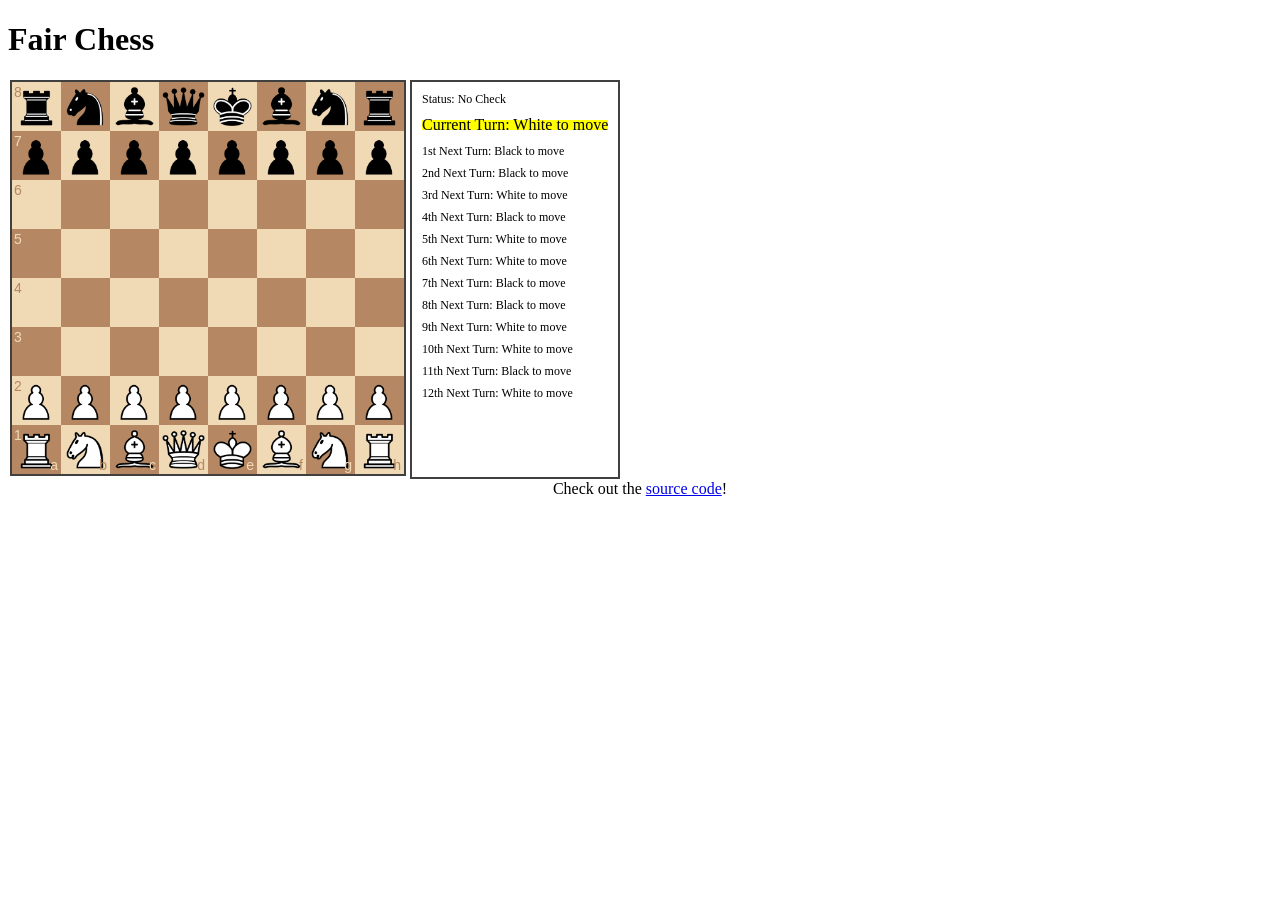
<file: FairChess/index.html>
<!DOCTYPE html>
<html>
  <head>
    <meta charset="utf-8">
    <link rel="stylesheet" type"text/css" href="css/chessboardjs/chessboard-0.3.0.min.css">
    <link rel="stylesheet" type"text/css" href="css/style.css">
  </head>
  <body>
    <div class="page-wrap">
      <h1>Fair Chess</h1>
      <div id="board" style="width: 400px"></div>
    </div>
		<div class="turns-text">
			<p>Status: <span id="message"></span></p>
      <p id ="current">Current Turn: <span id="message0"></span></p>
			<p>1st Next Turn: <span id="message1"></span></p>
			<p>2nd Next Turn: <span id="message2"></span></p>
			<p>3rd Next Turn: <span id="message3"></span></p>
			<p>4th Next Turn: <span id="message4"></span></p>
			<p>5th Next Turn: <span id="message5"></span></p>
			<p>6th Next Turn: <span id="message6"></span></p>
			<p>7th Next Turn: <span id="message7"></span></p>
			<p>8th Next Turn: <span id="message8"></span></p>
			<p>9th Next Turn: <span id="message9"></span></p>
			<p>10th Next Turn: <span id="message10"></span></p>
			<p>11th Next Turn: <span id="message11"></span></p>
			<p>12th Next Turn: <span id="message12"></span></p>
    </div>
    <div class="site-footer">
      Check out the <a href="https://github.com/akiraheid/FairChess">source code</a>!
    </div>
    <script type="text/javascript" src="js/jquery/jquery-2.2.1.min.js"></script>
    <script type="text/javascript" src="js/chessboardjs/chessboard-0.3.0.min.js"></script>
    <script type="text/javascript" src="js/chessjs/chess.min.js"></script>
    <script type="text/javascript" src="js/gameLogic.js"></script>
  </body>
</html>
</file>
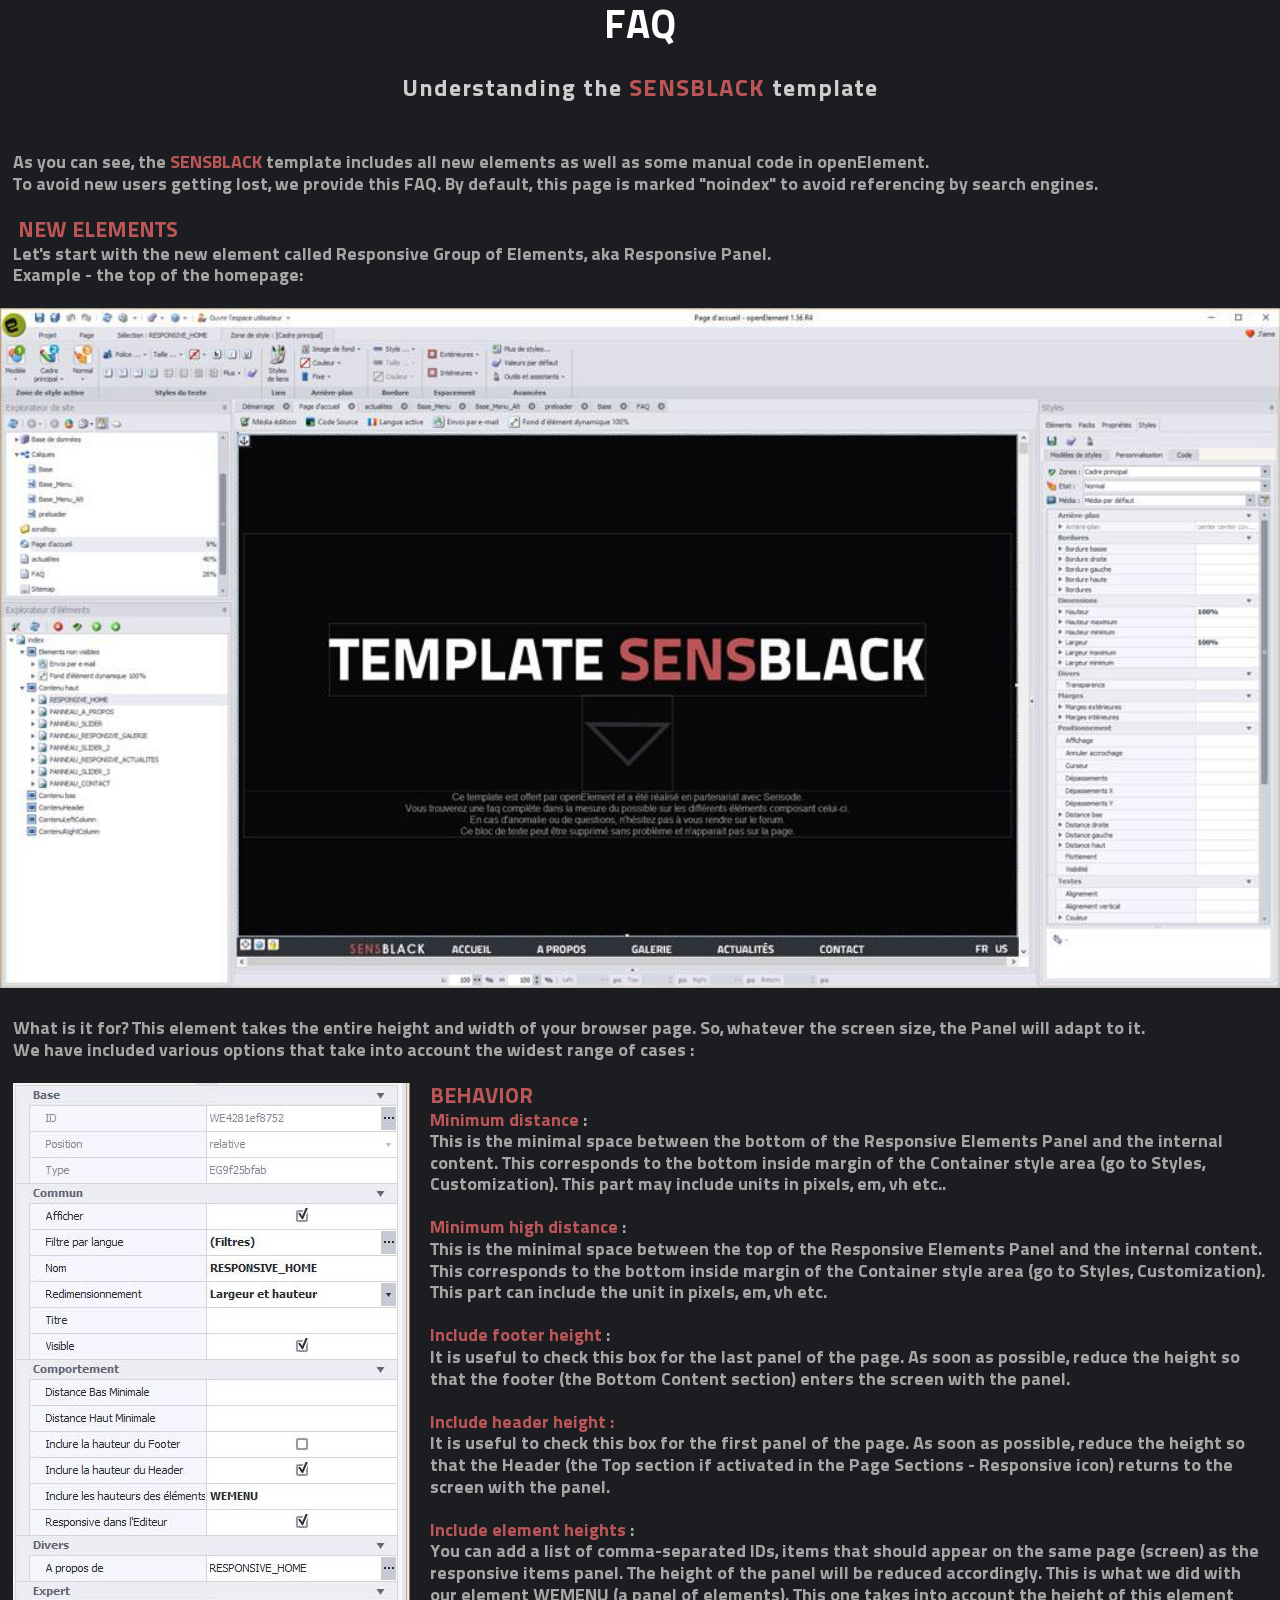
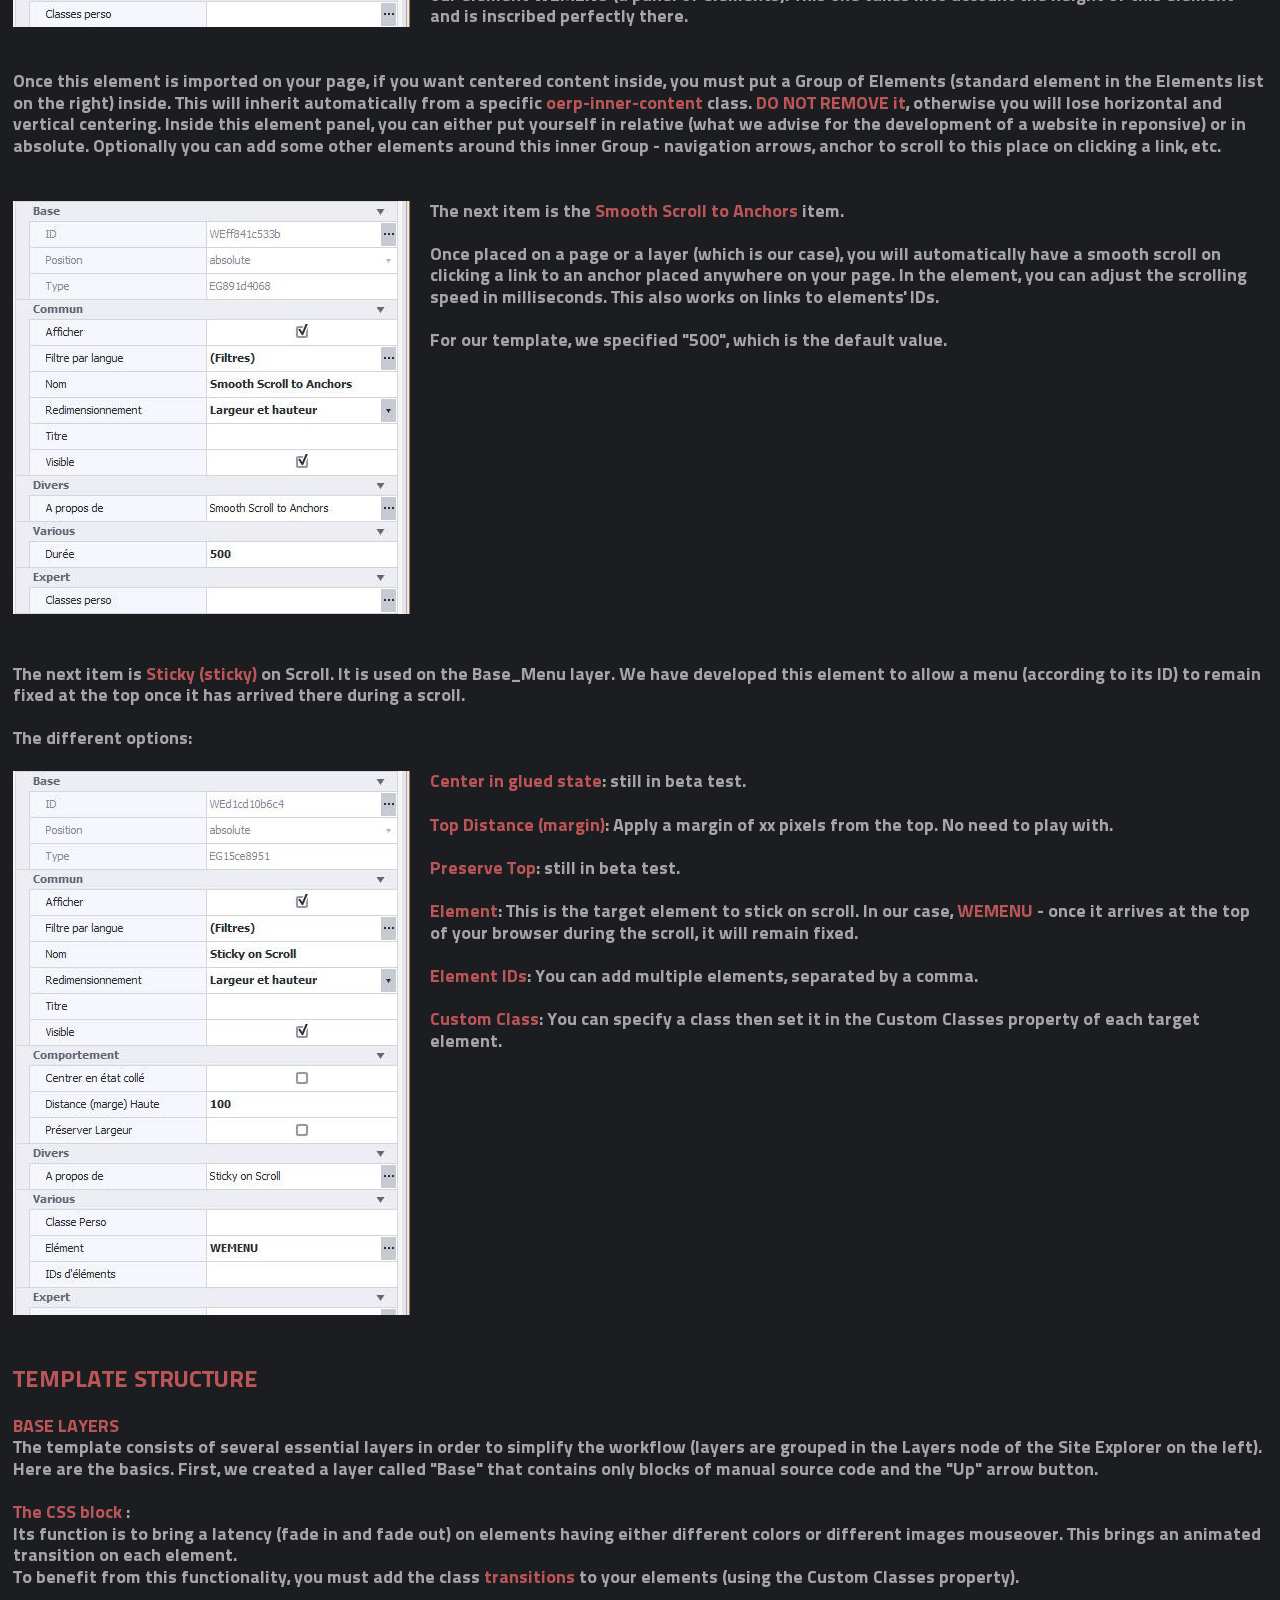
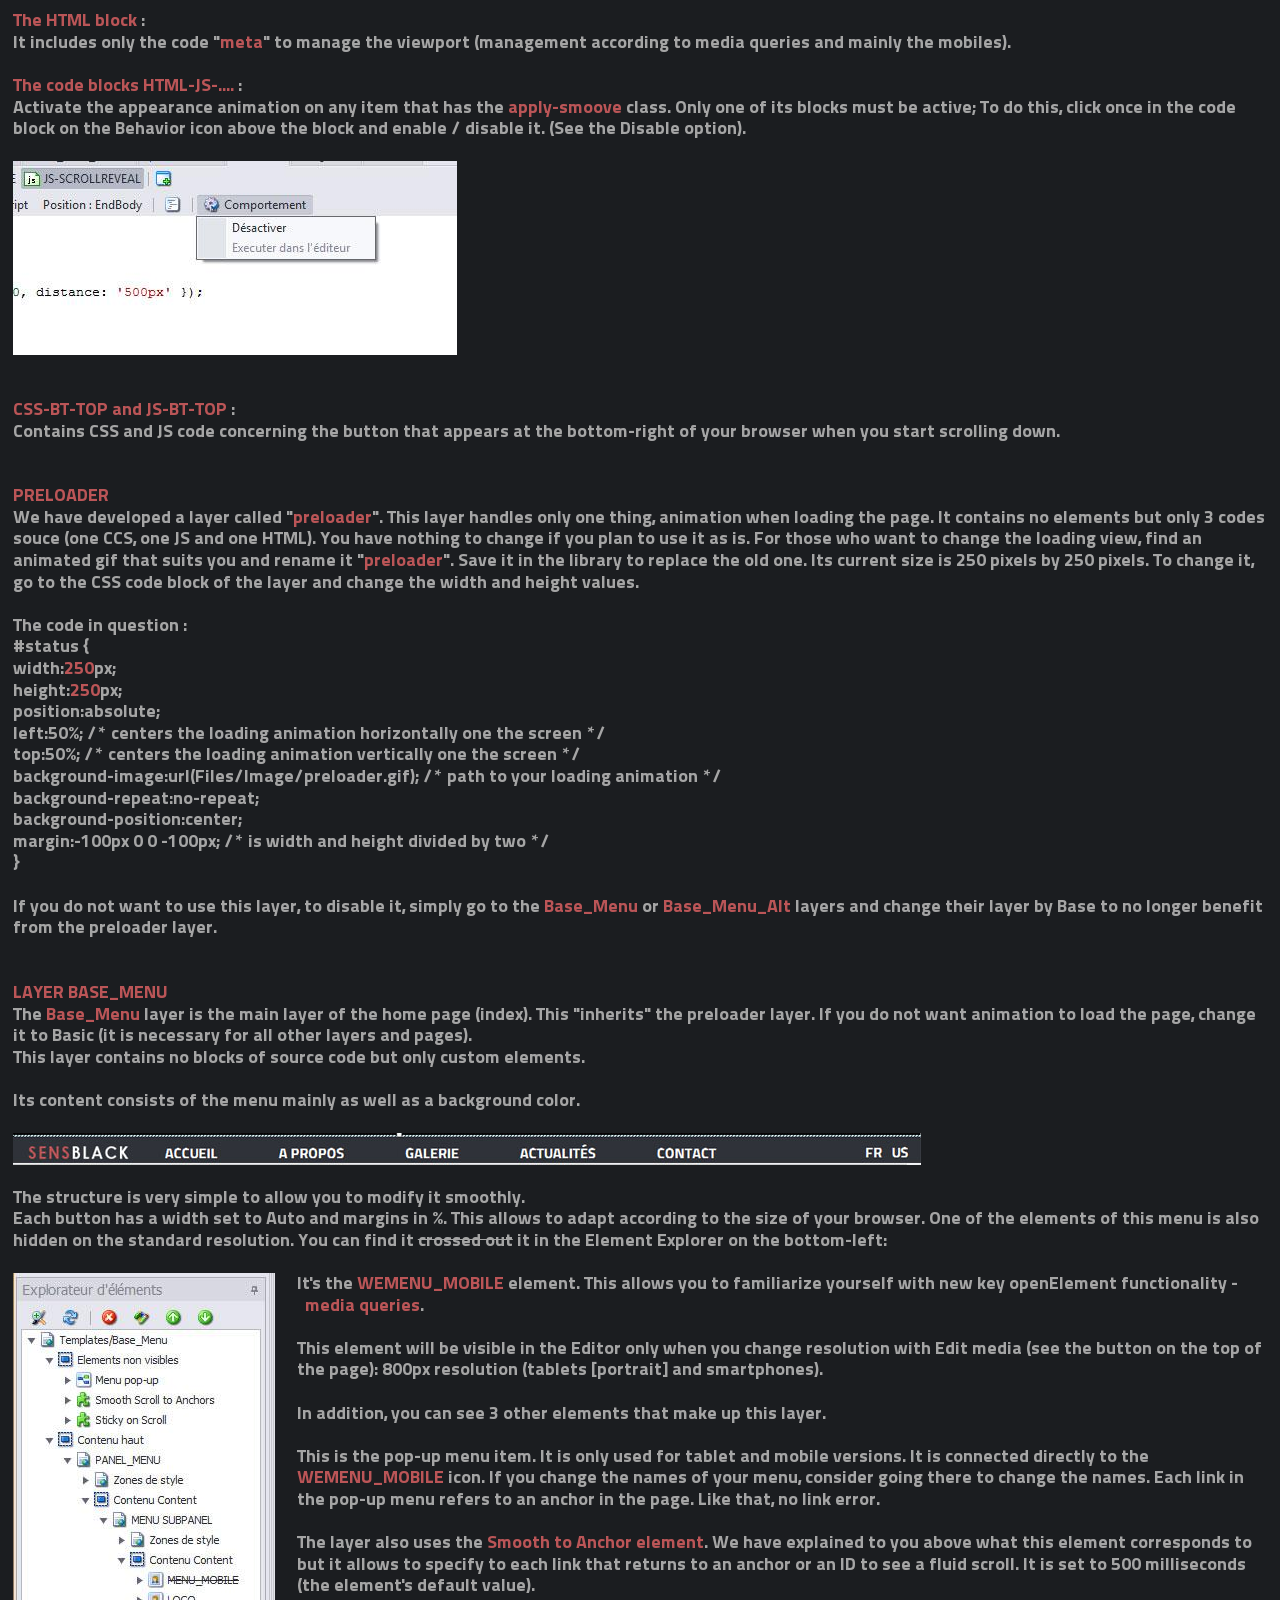
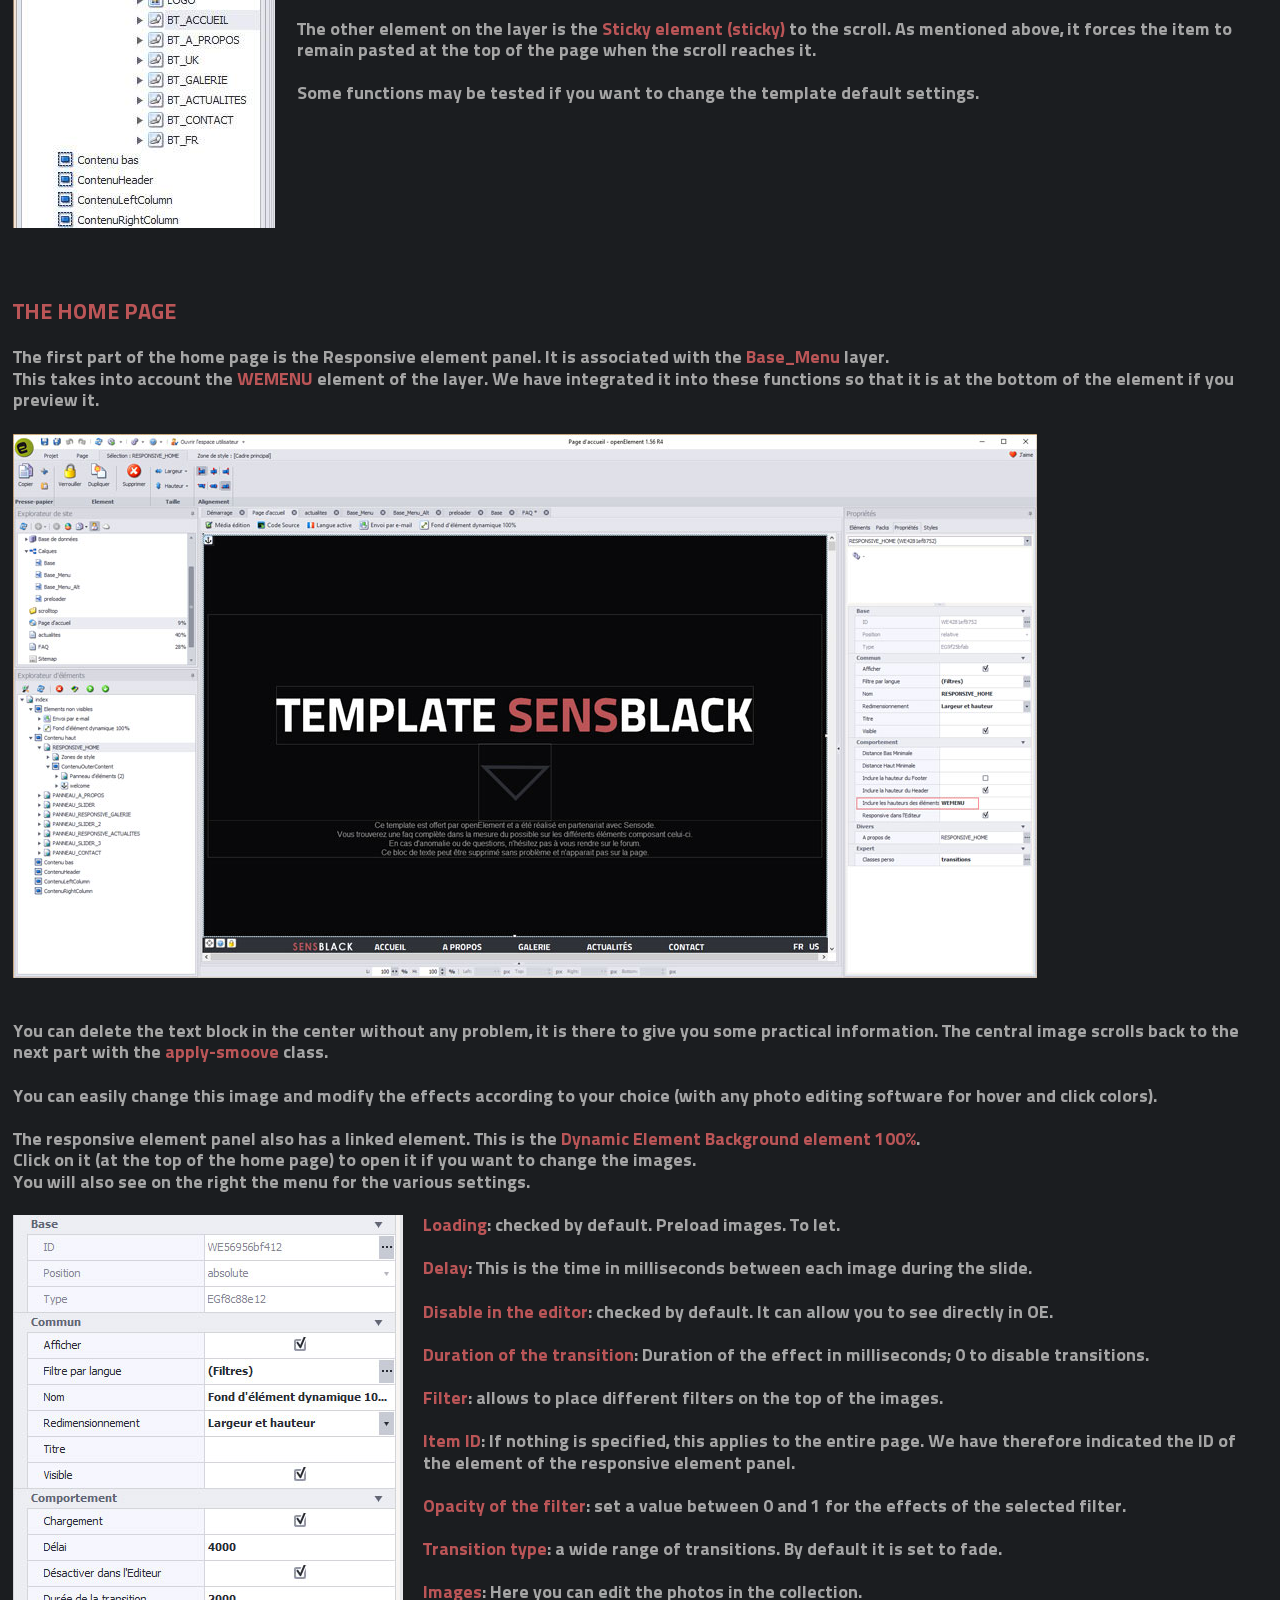
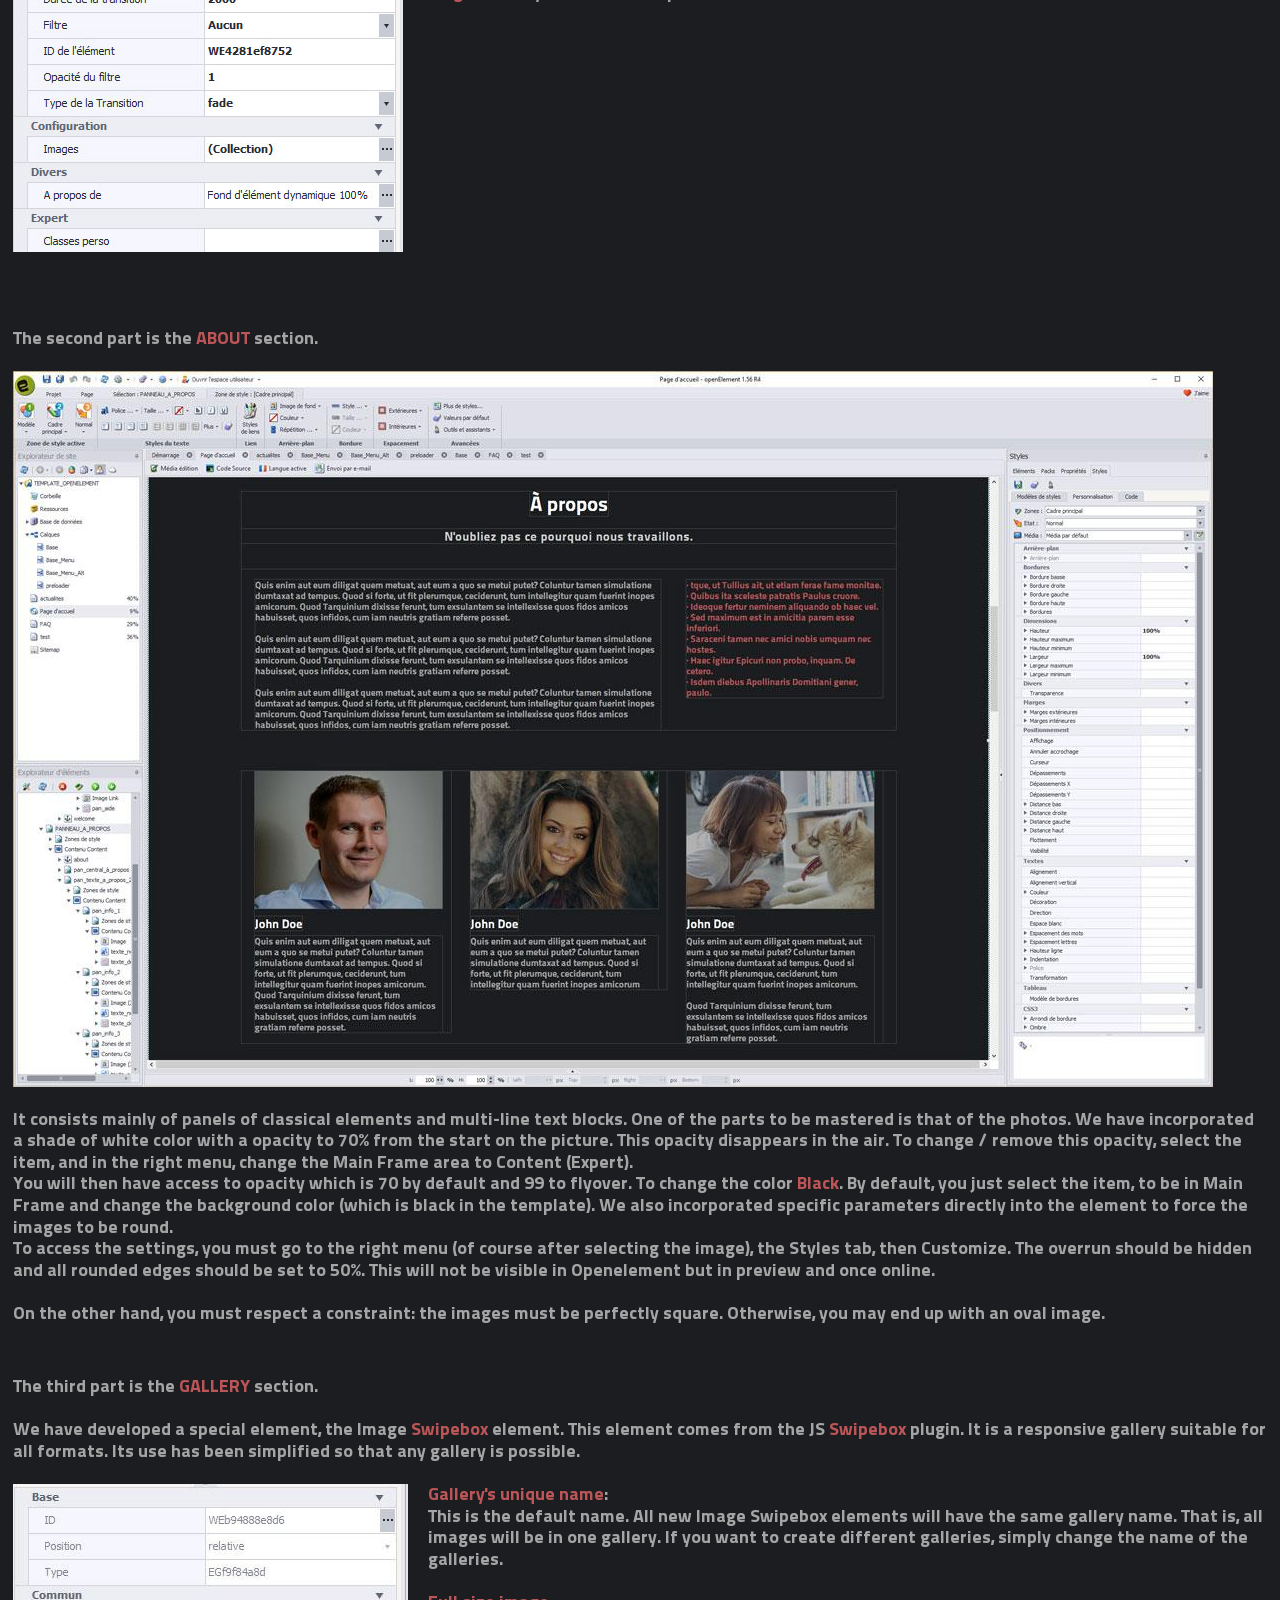
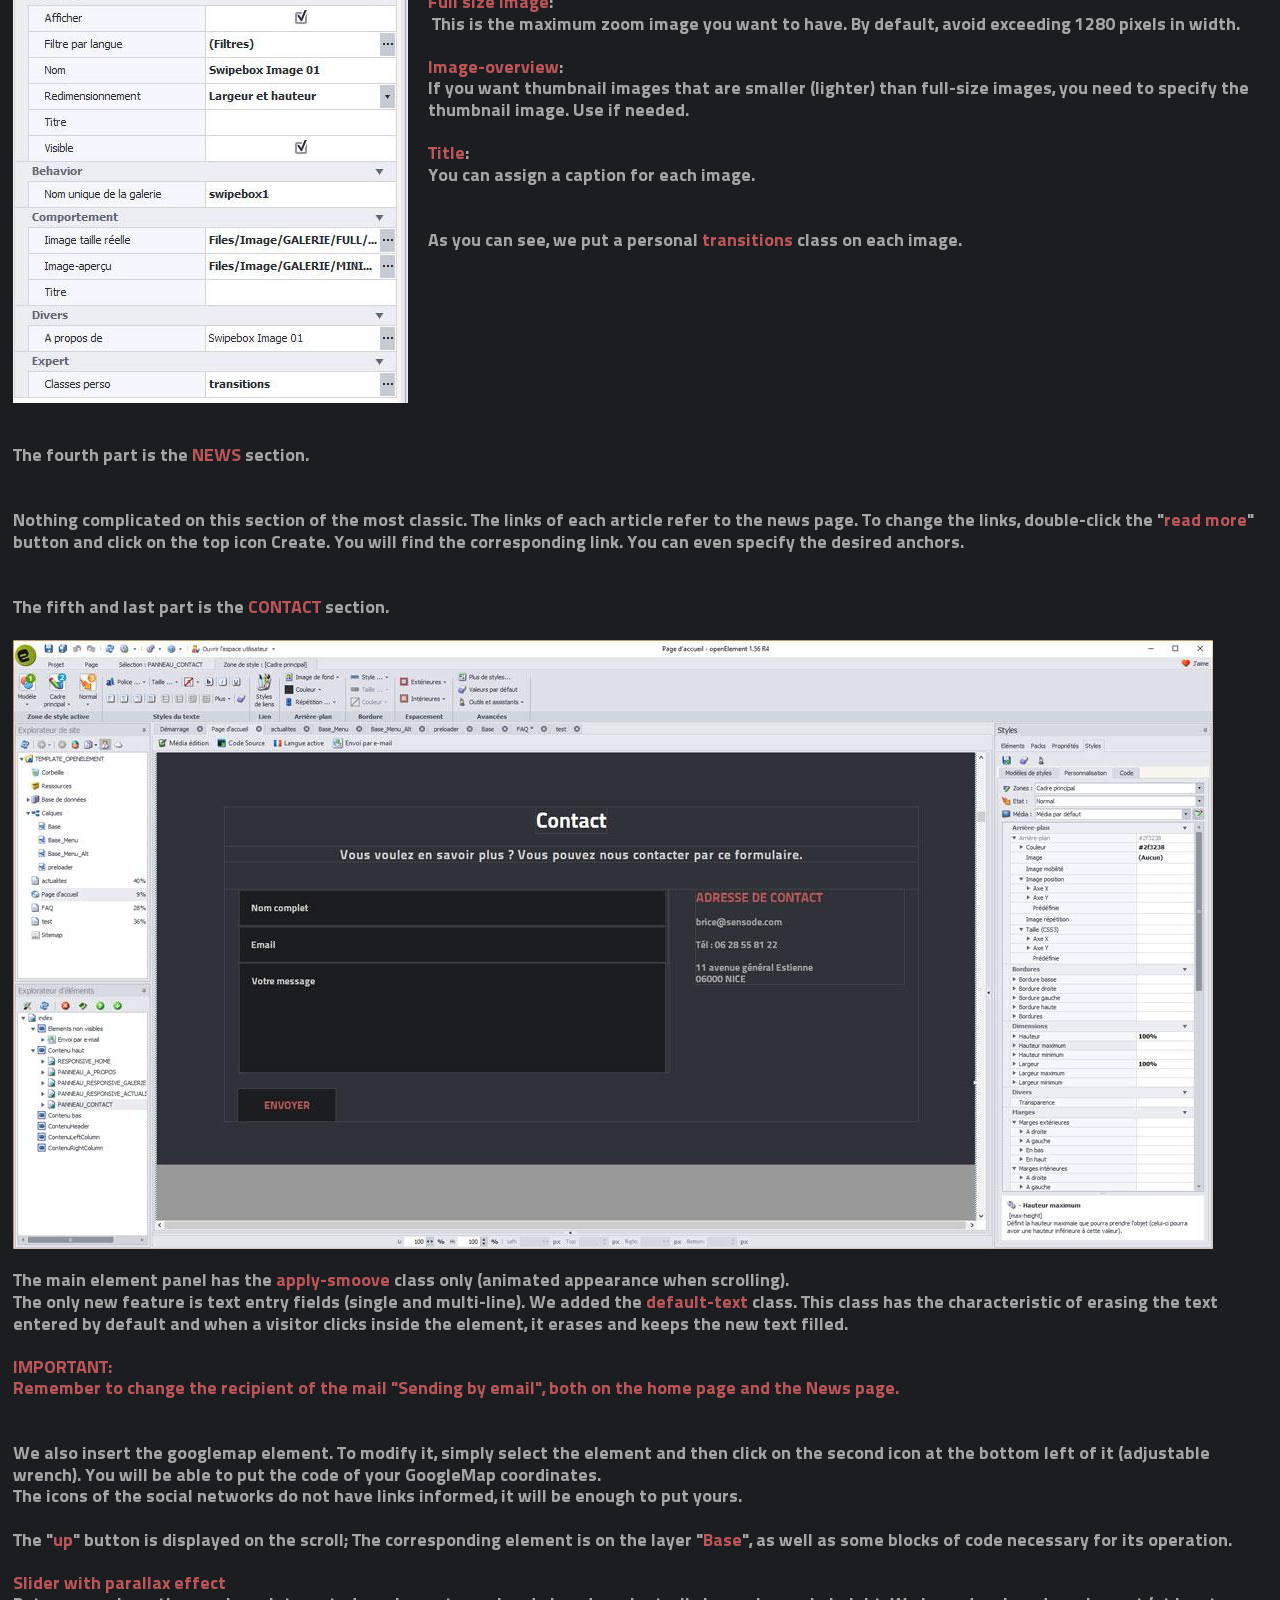
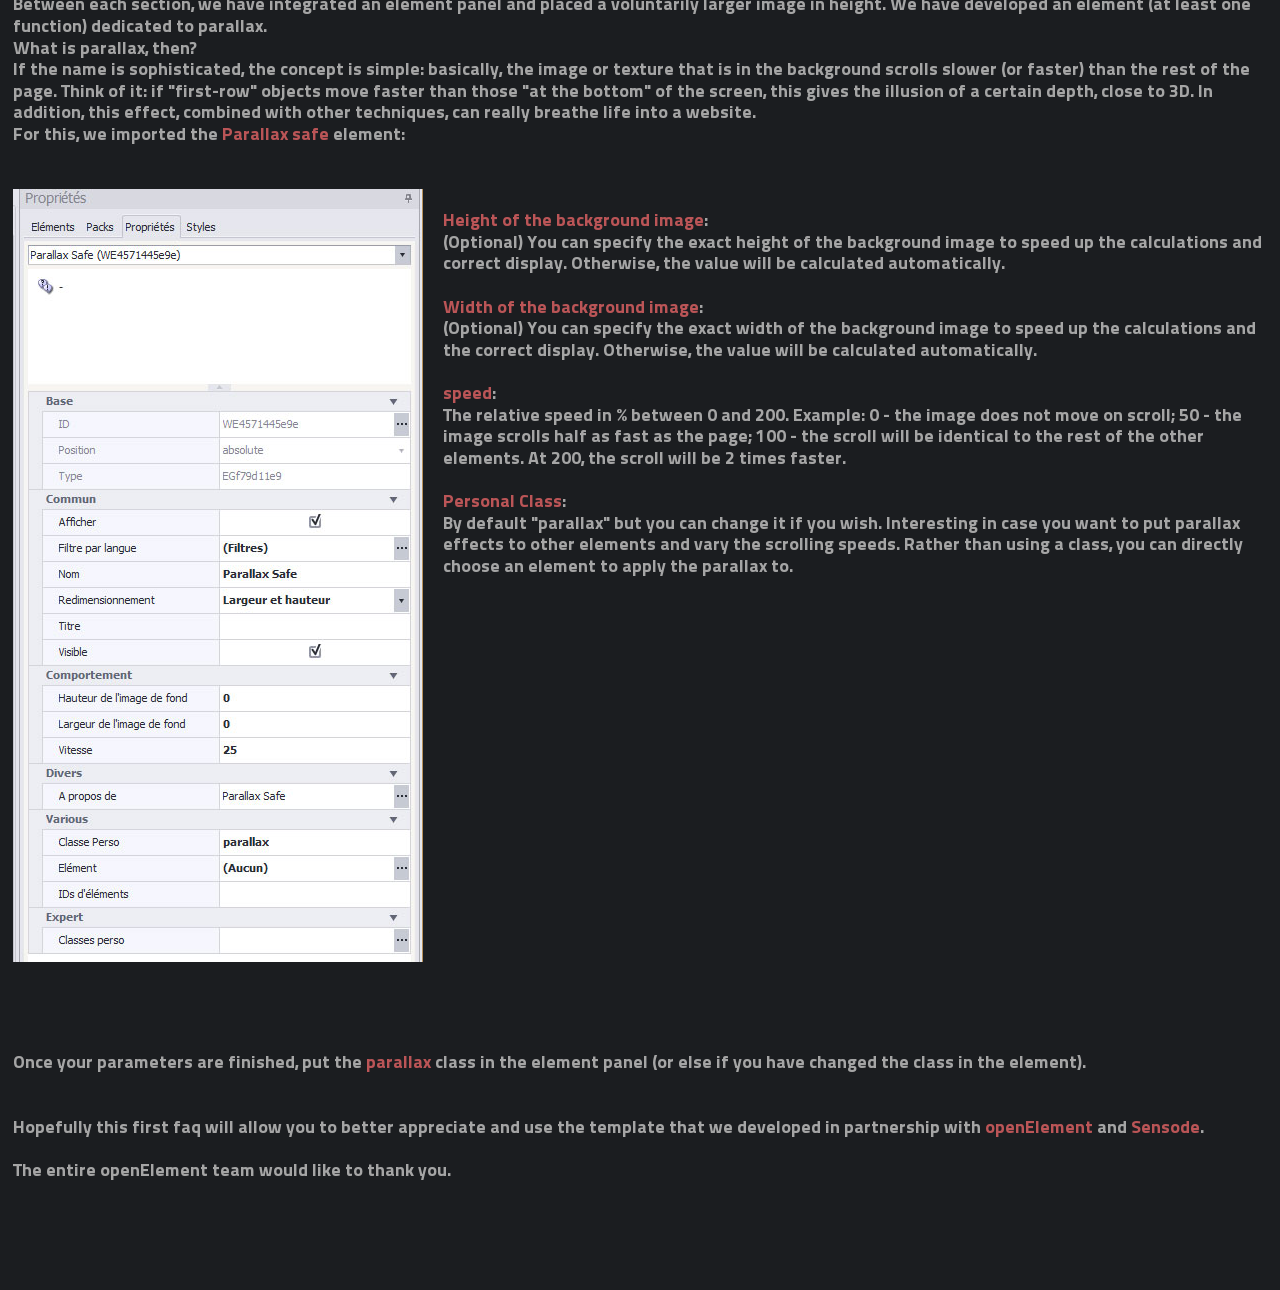
<file: Portfolio/FAQ.htm>
<!DOCTYPE HTML>
<html xmlns="http://www.w3.org/1999/xhtml" dir="ltr" lang="en">
 <head>
  <meta http-equiv="content-type" content="text/html; charset=UTF-8" />
  <meta name="generator" content="openElement (1.57.9)" />
  <link id="openElement" rel="stylesheet" type="text/css" href="WEFiles/Css/v02/openElement.css?v=50491094400" />
  <link id="siteFonts" rel="stylesheet" type="text/css" href="Files/Fonts/Fonts.css?v=50491094400" />
  <link id="OEBase" rel="stylesheet" type="text/css" href="FAQ.css?v=50491094400" />
  <!--[if lte IE 7]>
  <link rel="stylesheet" type="text/css" href="WEFiles/Css/ie7.css?v=50491094400" />
  <![endif]-->
  <script type="text/javascript">
   var WEInfoPage = {"PHPVersion":"phpOK","OEVersion":"1-57-9","PagePath":"FAQ","Culture":"DEFAULT","LanguageCode":"EN","RelativePath":"","RenderMode":"Export","PageAssociatePath":"FAQ","EditorTexts":null};
  </script>
  <script type="text/javascript" src="WEFiles/Client/jQuery/1.10.2.js?v=50491094400"></script>
  <script type="text/javascript" src="WEFiles/Client/jQuery/migrate.js?v=50491094400"></script>
  <script type="text/javascript" src="WEFiles/Client/Common/oe.min.js?v=50491094400"></script>
  <meta name="robots" content="noindex">
 </head>
 <body class="RWAuto" data-gl="{&quot;KeywordsHomeNotInherits&quot;:false}">
  <form id="XForm" method="post" action="#"></form>
  <div id="XBody" class="BaseDiv RWidth OEPageXbody OESK_XBody_Default" style="z-index:0">
   <div class="OESZ OESZ_DivContent OESZG_XBody">
    <div class="OESZ OESZ_XBodyContent OESZG_XBody OECT OECT_Content OECTRel">
     <div class="OERelLine OEHAlignC OEVAlignT">
      <div id="WE46c67fc162" class="BaseDiv RBoth OEWEPanel OESK_WEPanel_Default" style="z-index:1">
       <div class="OESZ OESZ_DivContent OESZG_WE46c67fc162">
        <div class="OECT OECT_Content OECTRel OEDynTag0" style="overflow:hidden">
         <div class="OERelLine OEHAlignC OEVAlignT">
          <div id="WE469555c9b1" class="BaseDiv RNone OEWELabel OESK_WELabel_Default" style="z-index:3">
           <div class="OESZ OESZ_DivContent OESZG_WE469555c9b1">
            <span class="OESZ OESZ_Text OESZG_WE469555c9b1 ContentBox">FAQ</span>
           </div>
          </div>
         </div>
         <div class="OERelLine OEHAlignL OEVAlignB">
          <div id="WE1acc97a858" class="BaseDiv RWidth OEWEText OESK_WEText_Default" style="z-index:3">
           <div class="OESZ OESZ_DivContent OESZG_WE1acc97a858">
            <span class="ContentBox">Understanding the <span style="color:rgb(187, 85, 87);">SENSBLACK</span> template</span>
           </div>
          </div>
         </div>
         <div class="OERelLine OEHAlignL OEVAlignB">
          <div id="WE1a6b1ed8ca" class="BaseDiv RWidth OEWEText OESK_WEText_Default  texte blocdescription" style="z-index:1">
           <div class="OESZ OESZ_DivContent OESZG_WE1a6b1ed8ca">
            <span class="ContentBox">As you can see, the <span style="color:rgb(187, 85, 87);">SENSBLACK</span> template includes all new elements as well as some manual code in openElement. <br />To avoid new users getting lost, we provide this FAQ. By default, this page is marked "noindex" to avoid referencing by search engines.<br /><br /><span style="font-size:22px;color:rgb(187, 85, 87);">&nbsp;NEW ELEMENTS</span><br />Let's start with the new element called Responsive Group of Elements, aka Responsive Panel.<br />Example - the top of the homepage:<br /><br /></span>
           </div>
          </div>
         </div>
         <div class="OERelLine OEHAlignL OEVAlignT">
          <div id="WEc897b1a2f4" class="BaseDiv RKeepRatio OEWEImage OESK_WEImage_Default" style="z-index:4">
           <div class="OESZ OESZ_DivContent OESZG_WEc897b1a2f4">
            <img src="Files/Image/faq/OE001.jpg" class="OESZ OESZ_Img OESZG_WEc897b1a2f4" alt="" />
           </div>
          </div>
         </div>
         <div class="OERelLine OEHAlignC OEVAlignT">
          <div id="WE316f0c9be6" class="BaseDiv RWidth OEWEText OESK_WEText_Default  texte blocdescription" style="z-index:5">
           <div class="OESZ OESZ_DivContent OESZG_WE316f0c9be6">
            <span class="ContentBox"><span style="font-weight:normal;">What is it for? This element takes the entire height and width of your browser page. So, whatever the screen size, the Panel will adapt to it.&nbsp;<br />We have included various options that take into account the widest range of cases :<br /><br /></span><img src="Files/Image/faq/OE002.jpg" style="vertical-align: middle; float: left; margin-right: 20px; " /><span style="font-size:22px;color:rgb(187, 85, 87);">BEHAVIOR</span><br /><span style="color:rgb(187, 85, 87);">Minimum distance</span>&nbsp;:&nbsp;<br /><span style="font-weight:normal;">This is the minimal space between the bottom of the Responsive Elements Panel and the internal content. This corresponds to the bottom inside margin of the Container style area (go to Styles, Customization). This part may include units in pixels, em, vh etc..<br /></span><br /><span style="color:rgb(187, 85, 87);">Minimum high distance</span> :&nbsp;<br />This is the minimal space between the top of the Responsive Elements Panel and the internal content. This corresponds to the bottom inside margin of the Container style area (go to Styles, Customization). This part can include the unit in pixels, em, vh etc.<br /><br /><span style="color:rgb(187, 85, 87);">Include footer height</span> :<br />It is useful to check this box for the last panel of the page. As soon as possible, reduce the height so that the footer (the Bottom Content section) enters the screen with the panel.<br /><br /><span style="color:rgb(187, 85, 87);">Include header height :</span><br />It is useful to check this box for the first panel of the page. As soon as possible, reduce the height so that the Header (the Top section if activated in the Page Sections - Responsive icon) returns to the screen with the panel.<br /><br /><span style="color:rgb(187, 85, 87);">Include element heights </span>:<br />You can add a list of comma-separated IDs, items that should appear on the same page (screen) as the responsive items panel. The height of the panel will be reduced accordingly. This is what we did with our element WEMENU (a panel of elements). This one takes into account the height of this element and is inscribed perfectly there.<br /><br /><br />Once this element is imported on your page, if you want centered content inside, you must put a Group of Elements (standard element in the Elements list on the right) inside. This will inherit automatically from a specific<span style="color:rgb(187, 85, 87);"> oerp-inner-content</span> class. <span style="color:rgb(187, 85, 87);">DO NOT REMOVE it</span>, otherwise you will lose horizontal and vertical centering. Inside this element panel, you can either put yourself in relative (what we advise for the development of a website in reponsive) or in absolute. Optionally you can add some other elements around this inner Group - navigation arrows, anchor to scroll to this place on clicking a link, etc. <br /><br /><br /><img src="Files/Image/faq/OE003.jpg" style="vertical-align: middle; float: left; margin-right: 20px; margin-bottom: 20px; " />The next item is the <span style="color:rgb(187, 85, 87);">Smooth Scroll to Anchors</span> item.<br /><br />Once placed on a page or a layer (which is our case), you will automatically have a smooth scroll on clicking a link to an anchor placed anywhere on your page. In the element, you can adjust the scrolling speed in milliseconds.&nbsp;This also works on links to elements' IDs.<br /><br />For our template, we specified "500", which is the default value.&nbsp;<br /><br /></span>
           </div>
          </div><div id="WEfcab4cb7a4" class="BaseDiv RWidth OEWEText OESK_WEText_Default  texte blocdescription" style="z-index:6">
           <div class="OESZ OESZ_DivContent OESZG_WEfcab4cb7a4">
            <span class="ContentBox"><span style="font-weight:normal;">The next item is <span style="color:rgb(187, 85, 87);">Sticky (sticky)</span>&nbsp;on Scroll. It is used on the Base_Menu layer. We have developed this element to allow a menu (according to its ID) to remain fixed at the top once it has arrived there during a scroll.<br /><br />The different options:<br /><br /><img src="Files/Image/faq/OE004.jpg" style="vertical-align: middle; float: left; margin-right: 20px; margin-bottom: 20px; " /><span style="color:rgb(187, 85, 87);">Center in glued state</span>: still in beta test.<br /><br /><span style="color:rgb(187, 85, 87);">Top Distance (margin)</span>: Apply a margin of xx pixels from the top. No need to play with.<br /><br /><span style="color:rgb(187, 85, 87);">Preserve Top</span>: still in beta test.<br /><br /><span style="color:rgb(187, 85, 87);">Element</span>: This is the target element to stick on scroll. In our case, <span style="color:rgb(187, 85, 87);">WEMENU</span>&nbsp;- once it&nbsp;arrives at the top of your browser during the scroll, it will remain fixed.<br /><br /><span style="color:rgb(187, 85, 87);">Element IDs</span>: You can add multiple elements, separated by a comma.<br /><br /><span style="color:rgb(187, 85, 87);">Custom Class</span>: You can specify a class then set it in the Custom Classes property of each target element.<br /></span></span>
           </div>
          </div><div id="WE6a2a5510d8" class="BaseDiv RWidth OEWEText OESK_WEText_Default  texte blocdescription" style="z-index:7">
           <div class="OESZ OESZ_DivContent OESZG_WE6a2a5510d8">
            <span class="ContentBox"><span style="font-weight:normal;font-size:24px;color:rgb(187, 85, 87);">TEMPLATE STRUCTURE</span><br /><br /><span style="color:rgb(187, 85, 87);">BASE LAYERS</span><br />The template consists of several essential layers in order to simplify the workflow (layers are grouped in the Layers node of the Site Explorer on the left). Here are the basics. First, we created a layer called "Base" that contains only blocks of manual source code and the "Up" arrow button.<br /><br /><span style="font-weight:normal;color:rgb(187, 85, 87);">The CSS block</span><span style="font-weight:normal;"> :</span><br />Its function is to bring a latency (fade in and fade out) on elements having either different colors or different images mouseover. This brings an animated transition on each element.<br />To benefit from this functionality, you must add the class <span style="color:rgb(187, 85, 87);">transitions</span>&nbsp;to your elements (using the Custom Classes property).<br /><br /><span style="font-weight:normal;color:rgb(187, 85, 87);">The HTML block </span><span style="font-weight:normal;">:</span><br /><span style="font-weight:normal;">It includes only the code "<span style="color:rgb(187, 85, 87);">meta</span>" to manage the viewport (management according to media queries and mainly the mobiles).<br /><br /><span style="font-weight:normal;color:rgb(187, 85, 87);">The code blocks HTML-JS-....&nbsp;</span><span style="font-weight:normal;">:</span><br />Activate the appearance animation on any item that has the <span style="color:rgb(187, 85, 87);">apply-smoove</span> class. Only one of its blocks must be active; To do this, click once in the code block on the Behavior icon above the block and enable / disable it. (See the Disable option).</span><br /><span style="color:rgb(187, 85, 87);font-weight:normal;"><br /></span><span style="font-weight:normal;"><img src="Files/Image/faq/OE005.jpg" style="vertical-align: text-top; float: left; " /></span><br /><br /><br /><br /><br /><br /><br /><br /><br /><br /><br /><span style="font-weight:normal;"><span style="color:rgb(187, 85, 87);">CSS-BT-TOP and JS-BT-TOP</span> :</span><br /><span style="font-weight:normal;">Contains CSS and JS code concerning the button that appears at the bottom-right of your browser when you start scrolling down.</span><br /><br /><br /><span style="color:rgb(187, 85, 87);">PRELOADER</span><br />We have developed a layer called "<span style="color:rgb(187, 85, 87);">preloader</span>". This layer handles only one thing, animation when loading the page. It contains no elements but only 3 codes souce (one CCS, one JS and one HTML). You have nothing to change if you plan to use it as is. For those who want to change the loading view, find an animated gif that suits you and rename it "<span style="color:rgb(187, 85, 87);">preloader</span>". Save it in the library to replace the old one. Its current size is 250 pixels by 250 pixels. To change it, go to the CSS code block of the layer and change the width and height values.<br /><br /><span style="font-weight:normal;">The code in question :</span><br /><span style="font-weight:normal;">#status {&nbsp;</span><br /><span style="font-weight:normal;"> width:</span><span style="font-weight:normal;color:rgb(187, 85, 87);">250</span><span style="font-weight:normal;">px;&nbsp;</span><br /><span style="font-weight:normal;"> height:</span><span style="font-weight:normal;color:rgb(187, 85, 87);">250</span><span style="font-weight:normal;">px;&nbsp;</span><br /><span style="font-weight:normal;"> position:absolute;&nbsp;</span><br /><span style="font-weight:normal;"> left:50%; /* centers the loading animation horizontally one the screen */&nbsp;</span><br /><span style="font-weight:normal;"> top:50%; /* centers the loading animation vertically one the screen */&nbsp;</span><br /><span style="font-weight:normal;"> background-image:url(Files/Image/preloader.gif); /* path to your loading animation */&nbsp;</span><br /><span style="font-weight:normal;"> background-repeat:no-repeat;&nbsp;</span><br /><span style="font-weight:normal;"> background-position:center;&nbsp;</span><br /><span style="font-weight:normal;"> margin:-100px 0 0 -100px; /* is width and height divided by two */&nbsp;</span><br /><span style="font-weight:normal;"> }</span><br /><br />If you do not want to use this layer, to disable it, simply go to the <span style="color:rgb(187, 85, 87);">Base_Menu</span> or <span style="color:rgb(187, 85, 87);">Base_Menu_Alt</span> layers and change their layer by Base to no longer benefit from the preloader layer.<br /><br /><br /><span style="color:rgb(187, 85, 87);">LAYER BASE_MENU</span><br />The <span style="color:rgb(187, 85, 87);">Base_Menu</span> layer is the main layer of the home page (index). This "inherits" the preloader layer. If you do not want animation to load the page, change it to Basic (it is necessary for all other layers and pages).<br /><span style="font-weight:normal;">This layer contains no blocks of source code but only custom elements.</span><br /><br /><span style="font-weight:normal;">Its content consists of the menu mainly as well as a background color.</span><br /><br /><span style="font-weight:normal;"><img src="Files/Image/faq/OE006.jpg" style="vertical-align: middle; " /><br /></span><br /><span style="font-weight:normal;">The structure is very simple to allow you to modify it smoothly.</span><br /><span style="font-weight:normal;">Each button has a width set to Auto and margins in %. This allows to adapt according to the size of your browser. One of the elements of this menu is also hidden on the standard resolution. You can find it <span style="text-decoration:line-through;">crossed out</span> it in the Element Explorer on the bottom-left:</span><br /><br /><span style="font-weight:normal;"><img src="Files/Image/faq/OE007.jpg" style="vertical-align: middle; float: left; margin-right: 20px; margin-bottom: 20px; " /></span>It's the <span style="color:rgb(187, 85, 87);">WEMENU_MOBILE</span> element. This allows you to familiarize yourself with new key openElement functionality -&nbsp;<span style="color:rgb(187, 85, 87);">&nbsp;media queries</span>.<br /><br />This element will be visible in the Editor only when you change resolution with Edit media (see the button on the top of the page): 800px resolution (tablets [portrait] and smartphones).<br /><br /><span style="font-weight:normal;">In addition, you can see 3 other elements that make up this layer.</span><br /><br />This is the pop-up menu item. It is only used for tablet and mobile versions. It is connected directly to the <span style="color:rgb(187, 85, 87);">WEMENU_MOBILE</span> icon. If you change the names of your menu, consider going there to change the names. Each link in the pop-up menu refers to an anchor in the page. Like that, no link error.<br /><br /><span style="font-weight:normal;">The layer also uses the <span style="color:rgb(187, 85, 87);">Smooth to Anchor element</span>. We have explained to you above what this element corresponds to but it allows to specify to each link that returns to an anchor or an ID to see a fluid scroll. It is set to 500 milliseconds (the element's default value).</span><br /><br /><span style="font-weight:normal;">The other element on the layer is the <span style="color:rgb(187, 85, 87);">Sticky element (sticky)</span> to the scroll. As mentioned above, it forces the item to remain pasted at the top of the page when the scroll reaches it.</span><br /><br /><span style="font-weight:normal;">Some functions may be tested if you want to change the template default settings.</span><br /><br /><br /><br /><br /><br /><br /><br /><br /><br /><span style="font-weight:normal;font-size:22px;color:rgb(187, 85, 87);">THE HOME PAGE</span><br /><br />The first part of the home page is the Responsive element panel. It is associated with the <span style="color:rgb(187, 85, 87);">Base_Menu</span> layer. <br />This takes into account the <span style="color:rgb(187, 85, 87);">WEMENU</span> element of the layer. We have integrated it into these functions so that it is at the bottom of the element if you preview it.<br /><br /><span style="font-weight:normal;"><img src="Files/Image/faq/OE008.jpg" style="vertical-align: middle; " /><br /></span><br /><br />You can delete the text block in the center without any problem, it is there to give you some practical information. The central image scrolls back to the next part with the <span style="color:rgb(187, 85, 87);">apply-smoove</span> class.<br /><br /><span style="font-weight:normal;">You can easily change this image and modify the effects according to your choice (with any photo editing software for hover and click colors).</span><br /><br />The responsive element panel also has a linked element. This is the <span style="color:rgb(187, 85, 87);">Dynamic Element Background element 100%</span>. <br />Click on it (at the top of the home page) to open it if you want to change the images. <br />You will also see on the right the menu for the various settings.<br /><br /><img src="Files/Image/faq/OE012.jpg" style="vertical-align: middle; float: left; margin-right: 20px; " /><span style="color:rgb(187, 85, 87);">Loading</span>: checked by default. Preload images. To let.<br /><br /><span style="color:rgb(187, 85, 87);">Delay</span>: This is the time in milliseconds between each image during the slide.<br /><br /><span style="color:rgb(187, 85, 87);">Disable in the editor</span>: checked by default. It can allow you to see directly in OE.<br /><br /><span style="color:rgb(187, 85, 87);">Duration of the transition</span>: Duration of the effect in milliseconds; 0 to disable transitions.<br /><br /><span style="color:rgb(187, 85, 87);">Filter</span>: allows to place different filters on the top of the images.<br /><br /><span style="color:rgb(187, 85, 87);">Item ID</span>: If nothing is specified, this applies to the entire page. We have therefore indicated the ID of the element of the responsive element panel.<br /><br /><span style="color:rgb(187, 85, 87);">Opacity of the filter</span>: set a value between 0 and 1 for the effects of the selected filter.<br /><br /><span style="color:rgb(187, 85, 87);">Transition type</span>: a wide range of transitions. By default it is set to fade.<br /><br /><span style="color:rgb(187, 85, 87);">Images</span>: Here you can edit the photos in the collection.<br /><br /><br /><br /><br /><br /><br /><br /><br /><br /><br /><br /><br /><br /><br /><br />The second part is the <span style="color:rgb(187, 85, 87);">ABOUT </span>section.<br /><br /><span style="font-weight:normal;"><img src="Files/Image/faq/OE009.jpg" style="vertical-align: text-top; " /></span><br /><br />It consists mainly of panels of classical elements and multi-line text blocks. One of the parts to be mastered is that of the photos. We have incorporated a shade of white color with a opacity to 70% from the start on the picture. This opacity disappears in the air. To change / remove this opacity, select the item, and in the right menu, change the Main Frame area to Content (Expert). <br />You will then have access to opacity which is 70 by default and 99 to flyover. To change the color <span style="color:rgb(187, 85, 87);">Black</span>. By default, you just select the item, to be in Main Frame and change the background color (which is black in the template). We also incorporated specific parameters directly into the element to force the images to be round. <br />To access the settings, you must go to the right menu (of course after selecting the image), the Styles tab, then Customize. The overrun should be hidden and all rounded edges should be set to 50%. This will not be visible in Openelement but in preview and once online.<br /><br />On the other hand, you must respect a constraint: the images must be perfectly square. Otherwise, you may end up with an oval image.<br /><br /></span>
           </div>
          </div><div id="WEa94e48abee" class="BaseDiv RWidth OEWEText OESK_WEText_Default  texte blocdescription" style="z-index:8">
           <div class="OESZ OESZ_DivContent OESZG_WEa94e48abee">
            <span class="ContentBox">The third part is the <span style="color:rgb(187, 85, 87);">GALLERY </span>section.<br /><br />We have developed a special element, the Image <span style="color:rgb(187, 85, 87);">Swipebox</span> element. This element comes from the JS <span style="color:rgb(187, 85, 87);">Swipebox</span> plugin. It is a responsive gallery suitable for all formats. Its use has been simplified so that any gallery is possible.<br /><br /><span style="font-weight:normal;"><img src="Files/Image/faq/OE010.jpg" style="vertical-align: middle; float: left; margin-right: 20px; margin-bottom: 20px; " /></span><span style="color:rgb(187, 85, 87);">Gallery's unique name</span>: <br /><span style="font-weight:normal;">This is the default name. All new Image Swipebox elements will have the same gallery name. That is, all images will be in one gallery. If you want to create different galleries, simply change the name of the galleries.</span><br /><br /><span style="font-weight:normal;color:rgb(187, 85, 87);">Full size image</span><span style="font-weight:normal;">: </span><br /><span style="font-weight:normal;">&nbsp;This is the maximum zoom image you want to have. By default, avoid exceeding 1280 pixels in width.</span><br /><br /><span style="font-weight:normal;color:rgb(187, 85, 87);">Image-overview</span><span style="font-weight:normal;">:</span><br /><span style="font-weight:normal;">If you want thumbnail images that are smaller (lighter) than full-size images, you need to specify the thumbnail image. Use if needed.</span><br /><br /><span style="font-weight:normal;color:rgb(187, 85, 87);">Title</span><span style="font-weight:normal;">:</span><br /><span style="font-weight:normal;">You can assign a caption for each image.</span><br /><br /><br />As you can see, we put a personal <span style="color:rgb(187, 85, 87);">transitions</span> class on each image.<br /><br /><br /><br /><br /><br /><br /><br /><br /><br />The fourth part is the <span style="color:rgb(187, 85, 87);">NEWS </span>section.<br /><br /><br />Nothing complicated on this section of the most classic. The links of each article refer to the news page. To change the links, double-click the "<span style="color:rgb(187, 85, 87);">read more</span>" button and click on the top icon Create. You will find the corresponding link. You can even specify the desired anchors.<br /><br /><br />The fifth and last part is the <span style="color:rgb(187, 85, 87);">CONTACT </span>section.<br /><br /><span style="font-weight:normal;"><img src="Files/Image/faq/OE011.jpg" style="vertical-align: text-top; " /></span><br /><br />The main element panel has the <span style="color:rgb(187, 85, 87);">apply-smoove</span> class only (animated appearance when scrolling).<br />The only new feature is text entry fields (single and multi-line). We added the <span style="color:rgb(187, 85, 87);">default-text</span> class. This class has the characteristic of erasing the text entered by default and when a visitor clicks inside the element, it erases and keeps the new text filled.<br /><br /><span style="color:rgb(187, 85, 87);">IMPORTANT: <br />Remember to change the recipient of the mail "Sending by email", both on the home page and the News page.</span><br /><br /><br />We also insert the googlemap element. To modify it, simply select the element and then click on the second icon at the bottom left of it (adjustable wrench). You will be able to put the code of your GoogleMap coordinates. <br />The icons of the social networks do not have links informed, it will be enough to put yours.<br /><br />The "<span style="color:rgb(187, 85, 87);">up</span>" button is displayed on the scroll; The corresponding element is on the layer "<span style="color:rgb(187, 85, 87);">Base</span>", as well as some blocks of code necessary for its operation.<br /><br /><span style="color:rgb(187, 85, 87);">Slider with parallax effect</span><br />Between each section, we have integrated an element panel and placed a voluntarily larger image in height. We have developed an element (at least one function) dedicated to parallax.<br /><span style="font-weight:normal;">What is parallax, then?</span><br /><span style="font-weight:normal;">If the name is sophisticated, the concept is simple: basically, the image or texture that is in the background scrolls slower (or faster) than the rest of the page. Think of it: if "first-row" objects move faster than those "at the bottom" of the screen, this gives the illusion of a certain depth, close to 3D. In addition, this effect, combined with other techniques, can really breathe life into a website.</span><br />For this, we imported the <span style="color:rgb(187, 85, 87);">Parallax safe</span> element<span style="font-weight:normal;">:</span><br /><br /><span style="font-weight:normal;"><br /></span><img src="Files/Image/faq/parallax.jpg" style="vertical-align: middle; float: left; margin-right: 20px; " /><br /><span style="color:rgb(187, 85, 87);">Height of the background image</span><span style="font-weight:normal;">:</span><br /><span style="font-weight:normal;">(Optional) You can specify the exact height of the background image to speed up the calculations and correct display. Otherwise, the value will be calculated automatically.</span><br /><br /><span style="color:rgb(187, 85, 87);">Width of the background image</span>:<br /><span style="font-weight:normal;">(Optional) You can specify the exact width of the background image to speed up the calculations and the correct display. Otherwise, the value will be calculated automatically.</span><br /><br /><span style="font-weight:normal;color:rgb(187, 85, 87);">speed</span><span style="font-weight:normal;">:</span><br /><span style="font-weight:normal;">The relative speed in % between 0 and 200. Example: 0 - the image does not move on scroll; 50 - the image scrolls half as fast as the page; 100 - the scroll will be identical to the rest of the other elements. At 200, the scroll will be 2 times faster.</span><br /><br /><span style="color:rgb(187, 85, 87);">Personal Class</span>:<br /><span style="font-weight:normal;">By default "parallax" but you can change it if you wish. Interesting in case you want to put parallax effects to other elements and vary the scrolling speeds. Rather than using a class, you can directly choose an element to apply the parallax to.</span><br /><br /><br /><br /><br /><br /><br /><br /><br /><br /><br /><br /><br /><br /><br /><br /><br /><br /><br /><br /><br /><br /><br />Once your parameters are finished, put the <span style="color:rgb(187, 85, 87);">parallax </span>class in the element panel (or else if you have changed the class in the element).<br /><br /><br />Hopefully this first faq will allow you to better appreciate and use the template that we developed in partnership with <span style="color:rgb(187, 85, 87);">openElement</span> and <span style="color:rgb(187, 85, 87);">Sensode</span>. <br /><br />The entire openElement team would like to thank you.<br /><br /><br /><br /><br /><br /></span>
           </div>
          </div>
         </div>
        </div>
       </div>
      </div>
     </div>
    </div>
   </div>
  </div>
 </body>
</html>
</file>
<file: FairChess/css/style.css>
.page-wrap {
  margin: 0 auto;
  min-height: 100%;
  margin-bottom: 1em;
}

.site-footer {
  height: 1em;
  text-align: center;
  top: 400px;
  position: relative;
  align: center;
}

.turns-text {
	font-family: "Consolas";
	font-size: 12px;
	border: 2px solid #404040;
    -moz-box-sizing: content-box;
    box-sizing: content-box;
	left: 410px;
	position: absolute;
	padding-top: 0px;
	padding-bottom: 0px;
	padding-right: 10px;
	padding-left: 10px;
	height: 395px;
	line-height: 10px;
}

#current{
	font-size: 16px;
	background-color: #FFFF00;
}
</file>
<file: Portfolio/WEFiles/Css/v02/openElement.css>
body{padding:0 !important;margin:0 !important;font-size:16px;line-height:1.2;-webkit-text-size-adjust:100%}.OESK_XBody_Default{margin:0 auto 0 auto}.Fs1{font-size:10px}.Fs2{font-size:13px}.Fs3{font-size:16px}.Fs4{font-size:18px}.Fs5{font-size:24px}.Fs6{font-size:32px}h1,h2,h3,h4,h5,h6{padding:0;margin:0;font-weight:inherit;font-style:inherit;font-size:inherit}img{border:none}div{position:relative;border-width:0;text-decoration:inherit}.BaseDiv{overflow:visible;position:absolute}.BaseDiv.oeOrigLimits{overflow:visible !important;min-height:15px;min-width:15px}.BaseDiv.OEWEHr{min-height:15px}.BaseDiv.OEWEHrVertival{min-width:15px}#XBody{position:relative}#XBody div.BaseDiv>.OESZ_DivContent{padding:0;margin:0}#XBody div.BaseDiv.RBoth>.OESZ_DivContent,#XBody div.BaseDiv.RKeepRatio>.OESZ_DivContent{width:100%;height:100%}#XBody div.BaseDiv.RWidth>.OESZ_DivContent{width:100%;height:auto}#XBody div.BaseDiv.RHeight>.OESZ_DivContent{width:auto;height:100%}.ContentBox{display:-moz-inline-stack;display:inline-block;width:inherit;height:inherit;box-sizing:border-box;-webkit-box-sizing:border-box;-moz-box-sizing:border-box}.MaxBox{display:-moz-inline-stack;display:inline-block;width:100%;height:100%;box-sizing:border-box;-webkit-box-sizing:border-box;-moz-box-sizing:border-box}.OESZ_DivLeft1,.OESZ_DivLeft2,.OESZ_DivLeft3,.OESZ_DivLeft4,.OESZ_DivRight1,.OESZ_DivRight2,.OESZ_DivRight3,.OESZ_DivRight4{position:absolute;overflow:hidden;z-index:1}a:link,a:visited,a:hover,a:active{text-decoration:none;color:#00f}.FontBlock{display:inline}.OECT{width:100%;height:100%;min-height:15px;min-width:15px}.BaseDiv>.OESZ_DivContent>.OECT{overflow:visible}.BaseDiv.RBoth:not(#XBody)>.OESZ_DivContent>.OECT{overflow:auto}.OESZG_XBody.OECT{overflow:visible}.OECenterAB{top:0 !important;bottom:0 !important;left:0 !important;right:0 !important;margin:auto !important}.OECenterAH{left:0 !important;right:0 !important;margin-left:auto !important;margin-right:auto !important}.OECenterAV{top:0 !important;bottom:0 !important;margin-top:auto !important;margin-bottom:auto !important}.OECenterRH{margin-left:auto !important;margin-right:auto !important;float:none !important;text-align:left;left:0 !important;right:0 !important}.OERelLine{width:100%;clear:both}.OECTRel>.OERelLine>.BaseDiv,.OECTRel>.OEIteratorParent>.OEIterator>.OERelLine>.BaseDiv,.OECTRel>.OEIteratorParent>.OERelLine>.OEIterator>.BaseDiv{position:relative !important;left:auto !important;right:auto !important;top:auto !important;bottom:auto !important;display:inline-block;text-align:left}.OECTRel>.OERelLine.OEHAlignL,.OECTRel>.OEIteratorParent>.OERelLine.OEHAlignL,.OECTRel>.OEIteratorParent>.OEIterator>.OERelLine.OEHAlignL{text-align:left}.OECTRel>.OERelLine.OEHAlignC,.OECTRel>.OEIteratorParent>.OERelLine.OEHAlignC,.OECTRel>.OEIteratorParent>.OEIterator>.OERelLine.OEHAlignC{text-align:center}.OECTRel>.OERelLine.OEHAlignR,.OECTRel>.OEIteratorParent>.OERelLine.OEHAlignR,.OECTRel>.OEIteratorParent>.OEIterator>.OERelLine.OEHAlignR{text-align:right}.OECTRel>.OERelLine.OEVAlignT>.BaseDiv,.OECTRel>.OEIteratorParent>.OEIterator>.OERelLine.OEVAlignT>.BaseDiv,.OECTRel>.OEIteratorParent>.OERelLine.OEVAlignT>.OEIterator>.BaseDiv{vertical-align:top}.OECTRel>.OERelLine.OEVAlignM>.BaseDiv,.OECTRel>.OEIteratorParent>.OEIterator>.OERelLine.OEVAlignM>.BaseDiv,.OECTRel>.OEIteratorParent>.OERelLine.OEVAlignM>.OEIterator>.BaseDiv{vertical-align:middle}.OECTRel>.OERelLine.OEVAlignB>.BaseDiv,.OECTRel>.OEIteratorParent>.OEIterator>.OERelLine.OEVAlignB>.BaseDiv,.OECTRel>.OEIteratorParent>.OERelLine.OEVAlignB>.OEIterator>.BaseDiv{vertical-align:bottom}.OEWinModal{position:absolute;top:0;left:0;width:100%;height:100%;z-index:10000000;background:url('../../Image/ModalBackgound.png')}#OELoading{cursor:wait}#OELoadingAnim{top:50%;left:50%;width:132px;height:17px;margin-top:-8px;margin-left:-66px;background-image:url('../../Image/Loading2.gif')}#ModalPopupBlock{position:absolute;width:350px;z-index:10000000;background-color:#eee;border:1px outset #414040;box-shadow:0 0 3px 1px #3a3939;-webkit-box-shadow:0 0 3px 1px #3a3939;-moz-box-shadow:0 0 3px 1px #3a3939;-webkit-border-radius:0 0 3px 1px #3a3939;-moz-border-radius:0 0 3px 1px #3a3939}#ModalPopupBlockClose{position:absolute;right:-12px;top:-12px;background:url('../../Image/delete.png') no-repeat;cursor:pointer;width:28px;height:28px;z-index:1}#ModalPopupBlockContent{font:lighter 13px Arial,sans-serif;text-align:center;width:auto;max-height:200px;margin:20px 0 0 0;padding:0 5px 20px 5px;overflow:auto}#ModalPopupBlockFooter{width:auto;text-align:center;padding:5px;margin:0 8px 0 8px;border-top:1px solid #d3d3d3}#ModalPopupBlockFooter input{width:100px}.OEWEMenuAccordion{outline:none}.OESZ_FirstTitle{outline:none}.inputBoxSizing input,.inputBoxSizing textarea{width:100%;-webkit-box-sizing:border-box;-moz-box-sizing:border-box;box-sizing:border-box}.opentip-container{font:lighter 11px/1.3 Arial,sans-serif}.OEValidatorIco{background:url('../../Image/warning.png') no-repeat;width:16px;height:16px;float:left;margin-right:3px}.oe-wrap-aspect-ratio{position:relative;display:block;left:0 !important;top:0 !important;right:0 !important}.oe-subwrap-aspect-ratio{position:absolute;display:block;left:0 !important;top:0 !important;right:0 !important;bottom:0 !important;margin:0 !important;padding:0 !important}.opentip-container.stem-left .ot-close{top:-14px !important;right:-20px !important;left:auto !important}.opentip-container.stem-right .ot-close{top:-14px !important;left:-20px !important;right:auto !important}.OEWEAnchor a:before{content:""}.OESZ_XBodyLeftColumn,.OESZ_LeftColumn,.OESZ_XBodyRightColumn,.OESZ_RightColumn{position:absolute;height:100%;top:0}.OESZ_XBodyLeftColumn,.OESZ_LeftColumn{left:0}.OESZ_XBodyRightColumn,.OESZ_RightColumn{right:0}.OESZ_Wrap_Columns_NoLeft{padding-left:0 !important}.OESZ_Wrap_Columns_NoRight{padding-right:0 !important}img.OESZ_Img{display:block}.oemd-abs-full{position:absolute;left:0;top:0;right:0;bottom:0}.OEWEPanel>.OESZ_DivContent>:not(div){height:100%}@media screen and (orientation:landscape){.doesnt-exist{background:none}}
</file>
<file: Portfolio/Files/Fonts/Fonts.css>
@font-face {
font-family: "Icons";
src: url("Icons.eot") format("eot"); /* IE9 Compat Modes */
src: url("Icons.eot?#iefix") format("embedded-opentype"), /* IE6-IE8 */
     url("Icons.woff") format("woff"), /* Modern Browsers */
     url("Icons.ttf") format("truetype"); /* Safari, Android, iOS */
font-weight: normal;
font-style: normal;
}
@font-face {
font-family: "Montserrat";
src: url("Montserrat.eot") format("eot"); /* IE9 Compat Modes */
src: url("Montserrat.eot?#iefix") format("embedded-opentype"), /* IE6-IE8 */
     url("Montserrat.woff") format("woff"), /* Modern Browsers */
     url("Montserrat.ttf") format("truetype"); /* Safari, Android, iOS */
font-weight: normal;
font-style: normal;
}
@font-face {
font-family: "TitilliumText25L";
src: url("TitilliumText25L.eot") format("eot"); /* IE9 Compat Modes */
src: url("TitilliumText25L.eot?#iefix") format("embedded-opentype"), /* IE6-IE8 */
     url("TitilliumText25L.woff") format("woff"), /* Modern Browsers */
     url("TitilliumText25L.ttf") format("truetype"); /* Safari, Android, iOS */
font-weight: normal;
font-style: normal;
}
</file>
<file: Portfolio/FAQ.css>
/*MinVersion*/
.OESK_XBody_Default{width:900px}.OESK_XBody_Default .OESZ_XBodyContent{width:100%;height:550px}.OESK_XBody_Default .OESZ_XBodyFooter{width:100%;height:50px}.OESK_WEPanel_Default{width:350px;height:150px}.OESK_WELabel_Default{width:350px}.OESK_WEText_Default{width:350px;height:80px}#XBody .OESZ_XBodyContent{display:block;height:auto}#XBody .OESZ_XBodyFooter{display:none;height:50px}#XBody .OESZ_XBodyHeader{display:none;height:50px}#XBody .OESZ_XBodyLeftColumn{display:none;width:50px}#XBody .OESZ_XBodyRightColumn{display:none;width:50px}#XBody .OESZ_Wrap_Columns{padding-left:0;padding-right:0}#XBody{width:100%;height:auto;background-color:#1b1d20}#WE764c8efed6{position:absolute;left:0;top:0;width:auto;height:auto}#WE46c67fc162{width:100%;height:100%;max-width:1280px}#WE469555c9b1{width:auto;height:auto;color:#fff;text-align:center;font-size:40px;font-family:'TitilliumText25L'}#WE1acc97a858{width:100%;height:auto;color:#cdcdcd;letter-spacing:1px;margin:2% 0 0 0;max-width:1280px;text-align:center;font-size:24px;font-family:'TitilliumText25L'}#WE1a6b1ed8ca{width:98%;height:auto;color:#a5a5a5;margin:50px 1% 0 1%;text-align:left;font-weight:bold;font-size:18px;font-family:'TitilliumText25L'}#WEc897b1a2f4{width:100%;height:auto}#WEc897b1a2f4 .OESZ_Img{width:100%}#WE316f0c9be6{width:98%;height:auto;color:#a5a5a5;margin:30px 1% 0 1%;text-align:left;font-weight:bold;font-size:18px;font-family:'TitilliumText25L'}#WEfcab4cb7a4{width:98%;height:auto;color:#a5a5a5;margin:30px 1% 0 1%;text-align:left;font-weight:bold;font-size:18px;font-family:'TitilliumText25L'}#WE6a2a5510d8{width:98%;height:auto;color:#a5a5a5;margin:30px 1% 0 1%;text-align:left;font-weight:bold;font-size:18px;font-family:'TitilliumText25L'}#WEa94e48abee{width:98%;height:auto;color:#a5a5a5;margin:30px 1% 0 1%;text-align:left;font-weight:bold;font-size:18px;font-family:'TitilliumText25L'}@media screen and (max-width:800px){#WE1a6b1ed8ca{width:95%}#WE316f0c9be6{width:95%}#WEfcab4cb7a4{width:95%}#WE6a2a5510d8{width:95%}#WEa94e48abee{width:95%}}
</file>
<file: Portfolio/WEFiles/Css/ie7.css>
﻿.OECenterAB {hack: expression(function(e){$(e).removeClass('OECenterAB').addClass('OECenterAB_IE')}(this))}
.OECenterAH {hack: expression(function(e){$(e).removeClass('OECenterAH').addClass('OECenterAH_IE')}(this))}
.OECenterAV {hack: expression(function(e){$(e).removeClass('OECenterAV').addClass('OECenterAV_IE')}(this))}
.OECenterAB_IE {hack: expression(function(e){$(e).css("margin","0 !important").css("left",(e.parentNode.clientWidth - e.offsetWidth) / 2).css("top",(e.parentNode.clientHeight - e.offsetHeight) / 2)}(this))}
.OECenterAH_IE {hack: expression(function(e){$(e).css("margin","0 !important").css("left",(e.parentNode.clientWidth - e.offsetWidth) / 2)}(this))}
.OECenterAV_IE {hack: expression(function(e){$(e).css("margin","0 !important").css("top",(e.parentNode.clientHeight - e.offsetHeight) / 2)}(this))}
</file>
<file: FairChess/css/chessboardjs/chessboard-0.3.0.min.css>
/*! chessboard.js v0.3.0 | (c) 2013 Chris Oakman | MIT License chessboardjs.com/license */

.clearfix-7da63 {
    clear: both;
}

.board-b72b1 {
    border: 2px solid #404040;
    -moz-box-sizing: content-box;
    box-sizing: content-box;
	left: 10px;
	position: absolute;
}

.square-55d63 {
    float: left;
    position: relative;
    -webkit-touch-callout: none;
    -webkit-user-select: none;
    -khtml-user-select: none;
    -moz-user-select: none;
    -ms-user-select: none;
    user-select: none;
}
.white-1e1d7 {
    background-color: #f0d9b5;
    color: #b58863;
}
.black-3c85d {
    background-color: #b58863;
    color: #f0d9b5;
}
.highlight1-32417,
.highlight2-9c5d2 {
    -webkit-box-shadow: inset 0 0 3px 3px yellow;
    -moz-box-shadow: inset 0 0 3px 3px yellow;
    box-shadow: inset 0 0 3px 3px yellow;
}
.notation-322f9 {
    cursor: default;
    font-family: "Helvetica Neue", Helvetica, Arial, sans-serif;
    font-size: 14px;
    position: absolute;
}
.alpha-d2270 {
    bottom: 1px;
    right: 3px;
}
.numeric-fc462 {
    top: 2px;
    left: 2px;
}
</file>
